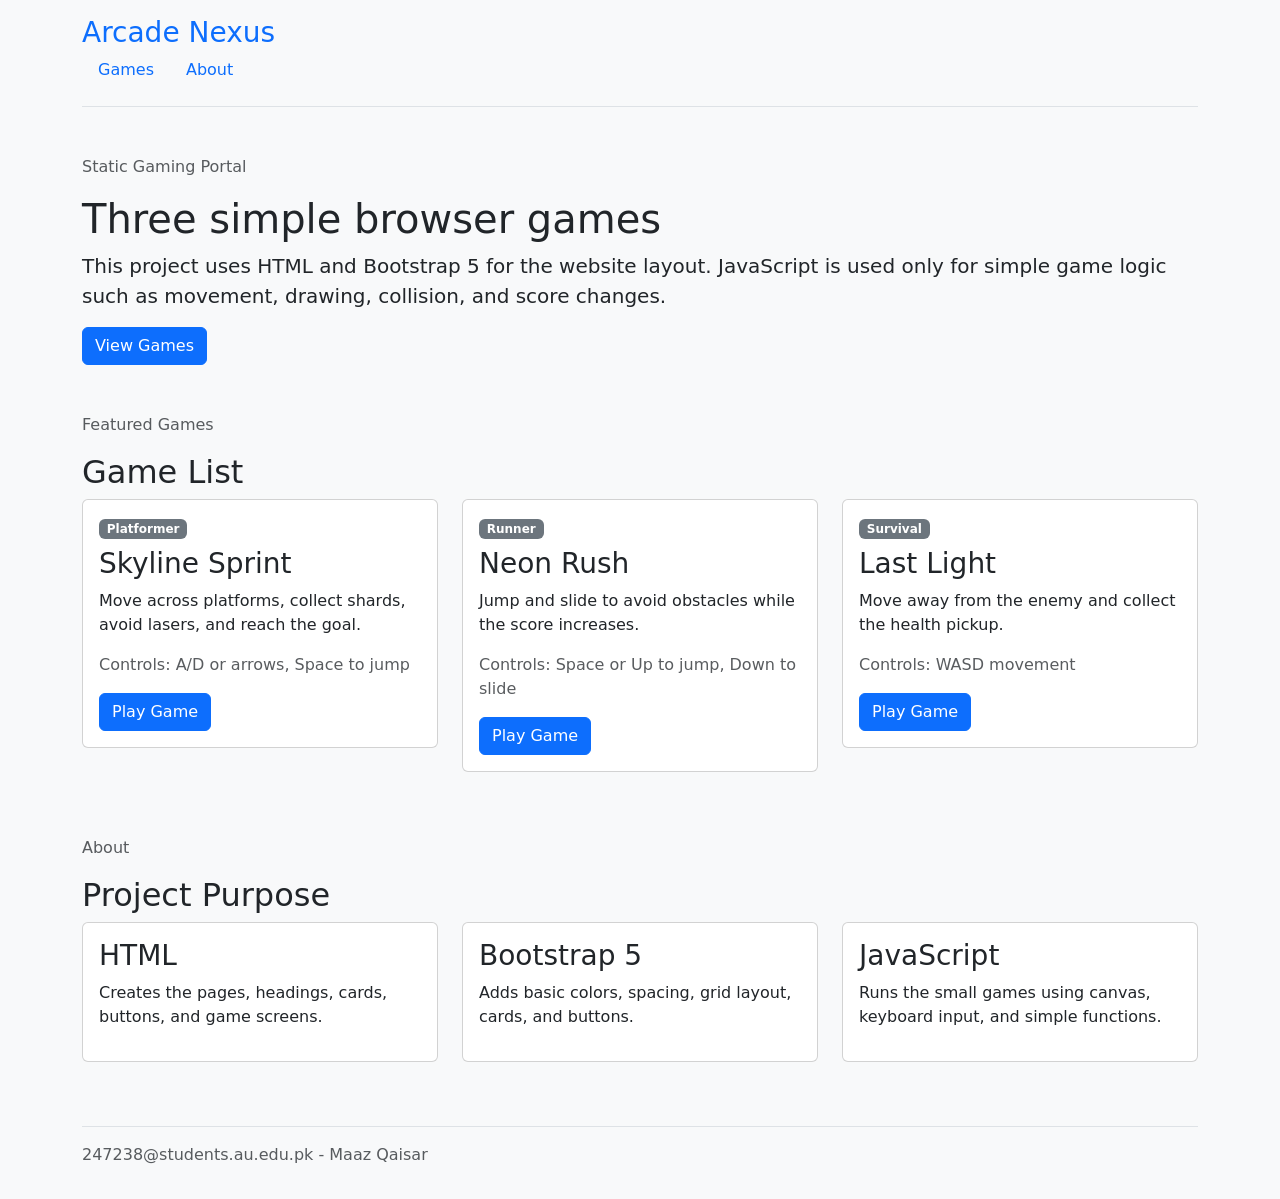
<file: index.html>
<!DOCTYPE html>
<html lang="en">
<head>
    <meta charset="UTF-8">
    <meta name="viewport" content="width=device-width, initial-scale=1.0">
    <title>Arcade Nexus</title>
    <link href="https://cdn.jsdelivr.net/npm/bootstrap@5.3.3/dist/css/bootstrap.min.css" rel="stylesheet">
    <link rel="stylesheet" href="assets/css/style.css">
</head>
<body class="bg-light">
    <div class="container">
        <header class="border-bottom py-3 mb-4">
            <a class="h3 text-primary text-decoration-none" href="index.html">Arcade Nexus</a>

            <nav class="nav">
                <a class="nav-link" href="#games">Games</a>
                <a class="nav-link" href="#about">About</a>
            </nav>
        </header>

        <main>
            <section class="py-4">
                <p class="text-muted">Static Gaming Portal</p>
                <h1>Three simple browser games</h1>
                <p class="lead">
                    This project uses HTML and Bootstrap 5 for the website layout. JavaScript is used only for
                    simple game logic such as movement, drawing, collision, and score changes.
                </p>
                <a class="btn btn-primary" href="#games">View Games</a>
            </section>

            <section class="py-4" id="games">
                <p class="text-muted">Featured Games</p>
                <h2>Game List</h2>

                <div class="row">
                    <div class="col-md-4 mb-3">
                        <div class="card">
                            <div class="card-body">
                                <span class="badge bg-secondary mb-2">Platformer</span>
                                <h3>Skyline Sprint</h3>
                                <p>Move across platforms, collect shards, avoid lasers, and reach the goal.</p>
                                <p class="text-muted">Controls: A/D or arrows, Space to jump</p>
                                <a class="btn btn-primary" href="games/platformer.html">Play Game</a>
                            </div>
                        </div>
                    </div>

                    <div class="col-md-4 mb-3">
                        <div class="card">
                            <div class="card-body">
                                <span class="badge bg-secondary mb-2">Runner</span>
                                <h3>Neon Rush</h3>
                                <p>Jump and slide to avoid obstacles while the score increases.</p>
                                <p class="text-muted">Controls: Space or Up to jump, Down to slide</p>
                                <a class="btn btn-primary" href="games/runner.html">Play Game</a>
                            </div>
                        </div>
                    </div>

                    <div class="col-md-4 mb-3">
                        <div class="card">
                            <div class="card-body">
                                <span class="badge bg-secondary mb-2">Survival</span>
                                <h3>Last Light</h3>
                                <p>Move away from the enemy and collect the health pickup.</p>
                                <p class="text-muted">Controls: WASD movement</p>
                                <a class="btn btn-primary" href="games/survivor.html">Play Game</a>
                            </div>
                        </div>
                    </div>
                </div>
            </section>

            <section class="py-4" id="about">
                <p class="text-muted">About</p>
                <h2>Project Purpose</h2>

                <div class="row">
                    <div class="col-md-4 mb-3">
                        <div class="card">
                            <div class="card-body">
                                <h3>HTML</h3>
                                <p>Creates the pages, headings, cards, buttons, and game screens.</p>
                            </div>
                        </div>
                    </div>

                    <div class="col-md-4 mb-3">
                        <div class="card">
                            <div class="card-body">
                                <h3>Bootstrap 5</h3>
                                <p>Adds basic colors, spacing, grid layout, cards, and buttons.</p>
                            </div>
                        </div>
                    </div>

                    <div class="col-md-4 mb-3">
                        <div class="card">
                            <div class="card-body">
                                <h3>JavaScript</h3>
                                <p>Runs the small games using canvas, keyboard input, and simple functions.</p>
                            </div>
                        </div>
                    </div>
                </div>
            </section>

            
        </main>

        <footer class="border-top py-3 mt-4 text-muted">
            <p>247238@students.au.edu.pk - Maaz Qaisar</p>
        </footer>
    </div>
</body>
</html>
</file>
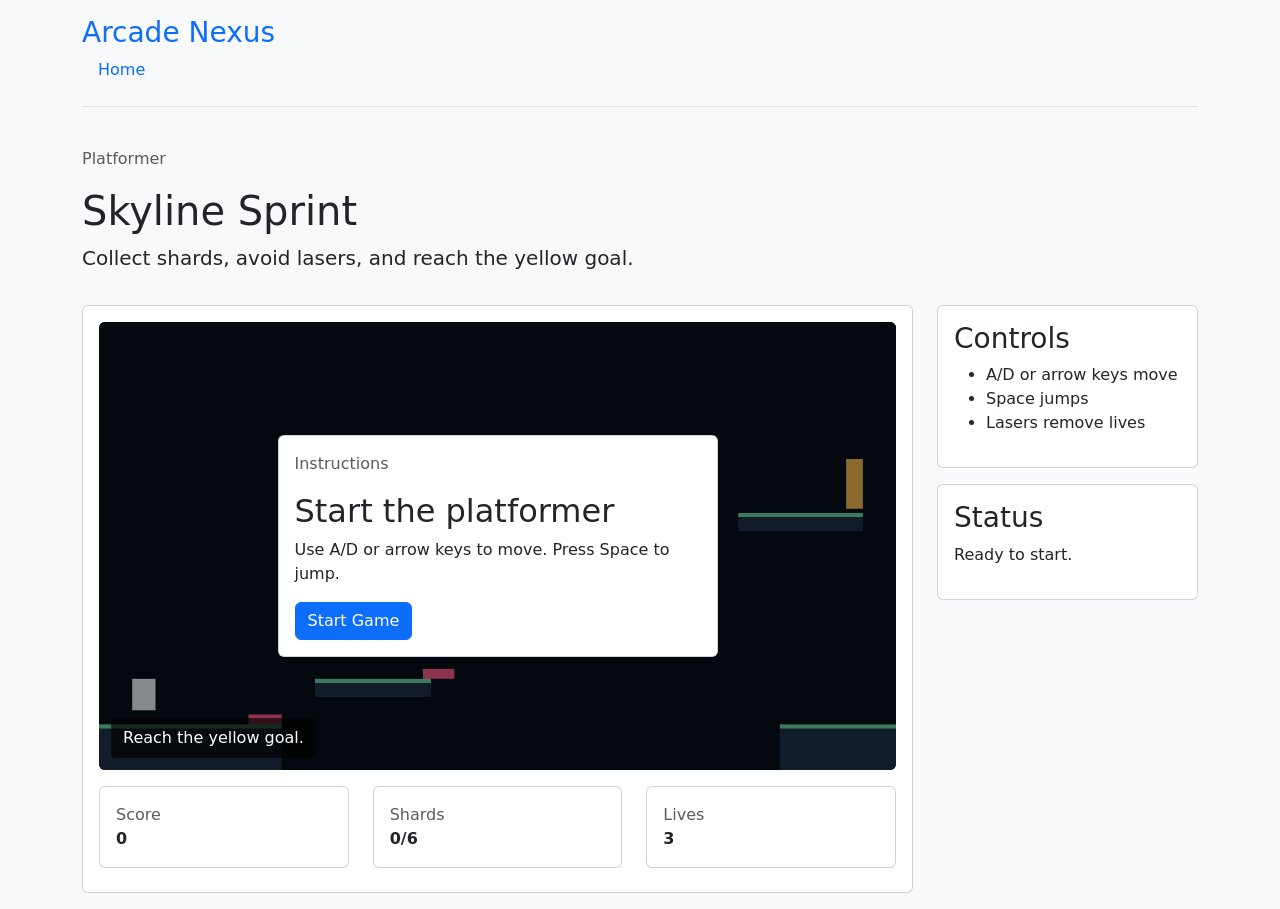
<file: games/platformer.html>
<!DOCTYPE html>
<html lang="en">
<head>
    <meta charset="UTF-8">
    <meta name="viewport" content="width=device-width, initial-scale=1.0">
    <title>Skyline Sprint | Arcade Nexus</title>
    <link href="https://cdn.jsdelivr.net/npm/bootstrap@5.3.3/dist/css/bootstrap.min.css" rel="stylesheet">
    <link rel="stylesheet" href="../assets/css/style.css">
</head>
<body class="bg-light">
    <div class="container">
        <header class="border-bottom py-3 mb-4">
            <a class="h3 text-primary text-decoration-none" href="../index.html">Arcade Nexus</a>
            <nav class="nav">
                <a class="nav-link" href="../index.html">Home</a>
            </nav>
        </header>

        <main>
            <section class="py-3">
                <p class="text-muted">Platformer</p>
                <h1>Skyline Sprint</h1>
                <p class="lead">Collect shards, avoid lasers, and reach the yellow goal.</p>
            </section>

            <section class="row">
                <div class="col-lg-9 mb-3">
                    <div class="card">
                        <div class="card-body">
                            <div class="canvas-box">
                                <canvas id="gameCanvas" class="game-canvas" width="960" height="540"></canvas>

                                <div class="game-overlay" id="gameOverlay">
                                    <div class="card game-panel">
                                        <div class="card-body">
                                            <p class="text-muted">Instructions</p>
                                            <h2>Start the platformer</h2>
                                            <p>Use A/D or arrow keys to move. Press Space to jump.</p>
                                            <button class="btn btn-primary" id="startGameButton">Start Game</button>
                                        </div>
                                    </div>
                                </div>

                                <div class="game-message" id="gameMessage">Reach the yellow goal.</div>
                            </div>

                            <div class="row mt-3">
                                <div class="col-sm-4 mb-2">
                                    <div class="card">
                                        <div class="card-body">
                                            <span class="text-muted">Score</span>
                                            <strong class="d-block" id="scoreValue">0</strong>
                                        </div>
                                    </div>
                                </div>

                                <div class="col-sm-4 mb-2">
                                    <div class="card">
                                        <div class="card-body">
                                            <span class="text-muted">Shards</span>
                                            <strong class="d-block" id="shardsValue">0/6</strong>
                                        </div>
                                    </div>
                                </div>

                                <div class="col-sm-4 mb-2">
                                    <div class="card">
                                        <div class="card-body">
                                            <span class="text-muted">Lives</span>
                                            <strong class="d-block" id="livesValue">3</strong>
                                        </div>
                                    </div>
                                </div>
                            </div>
                        </div>
                    </div>
                </div>

                <aside class="col-lg-3">
                    <div class="card mb-3">
                        <div class="card-body">
                            <h3>Controls</h3>
                            <ul>
                                <li>A/D or arrow keys move</li>
                                <li>Space jumps</li>
                                <li>Lasers remove lives</li>
                            </ul>
                        </div>
                    </div>

                    <div class="card">
                        <div class="card-body">
                            <h3>Status</h3>
                            <p id="statusText">Ready to start.</p>
                        </div>
                    </div>
                </aside>
            </section>
        </main>
    </div>

    <script src="../assets/js/platformer.js"></script>
</body>
</html>
</file>
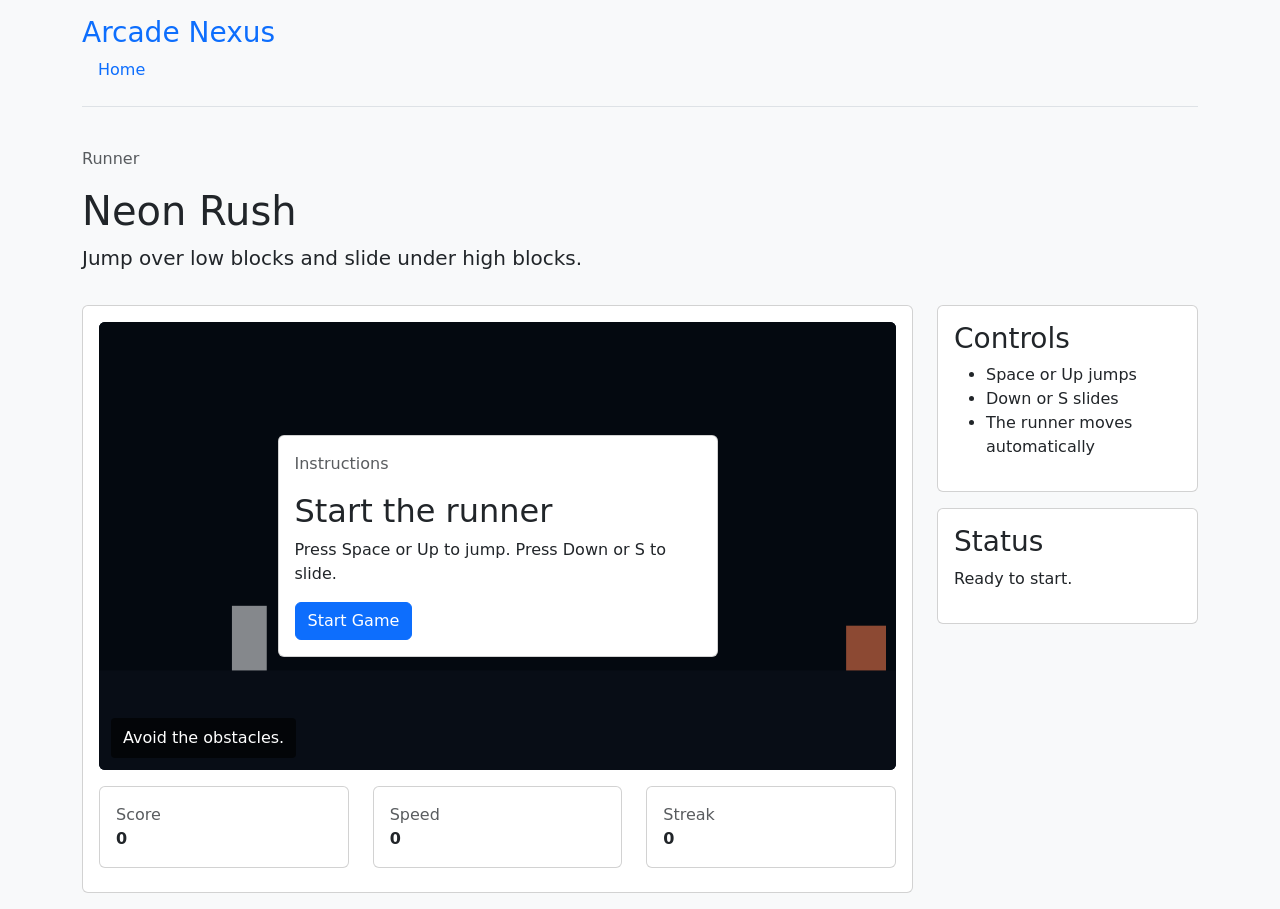
<file: games/runner.html>
<!DOCTYPE html>
<html lang="en">
<head>
    <meta charset="UTF-8">
    <meta name="viewport" content="width=device-width, initial-scale=1.0">
    <title>Neon Rush | Arcade Nexus</title>
    <link href="https://cdn.jsdelivr.net/npm/bootstrap@5.3.3/dist/css/bootstrap.min.css" rel="stylesheet">
    <link rel="stylesheet" href="../assets/css/style.css">
</head>
<body class="bg-light">
    <div class="container">
        <header class="border-bottom py-3 mb-4">
            <a class="h3 text-primary text-decoration-none" href="../index.html">Arcade Nexus</a>
            <nav class="nav">
                <a class="nav-link" href="../index.html">Home</a>
            </nav>
        </header>

        <main>
            <section class="py-3">
                <p class="text-muted">Runner</p>
                <h1>Neon Rush</h1>
                <p class="lead">Jump over low blocks and slide under high blocks.</p>
            </section>

            <section class="row">
                <div class="col-lg-9 mb-3">
                    <div class="card">
                        <div class="card-body">
                            <div class="canvas-box">
                                <canvas id="gameCanvas" class="game-canvas" width="960" height="540"></canvas>

                                <div class="game-overlay" id="gameOverlay">
                                    <div class="card game-panel">
                                        <div class="card-body">
                                            <p class="text-muted">Instructions</p>
                                            <h2>Start the runner</h2>
                                            <p>Press Space or Up to jump. Press Down or S to slide.</p>
                                            <button class="btn btn-primary" id="startGameButton">Start Game</button>
                                        </div>
                                    </div>
                                </div>

                                <div class="game-message" id="gameMessage">Avoid the obstacles.</div>
                            </div>

                            <div class="row mt-3">
                                <div class="col-sm-4 mb-2">
                                    <div class="card">
                                        <div class="card-body">
                                            <span class="text-muted">Score</span>
                                            <strong class="d-block" id="scoreValue">0</strong>
                                        </div>
                                    </div>
                                </div>

                                <div class="col-sm-4 mb-2">
                                    <div class="card">
                                        <div class="card-body">
                                            <span class="text-muted">Speed</span>
                                            <strong class="d-block" id="speedValue">0</strong>
                                        </div>
                                    </div>
                                </div>

                                <div class="col-sm-4 mb-2">
                                    <div class="card">
                                        <div class="card-body">
                                            <span class="text-muted">Streak</span>
                                            <strong class="d-block" id="streakValue">0</strong>
                                        </div>
                                    </div>
                                </div>
                            </div>
                        </div>
                    </div>
                </div>

                <aside class="col-lg-3">
                    <div class="card mb-3">
                        <div class="card-body">
                            <h3>Controls</h3>
                            <ul>
                                <li>Space or Up jumps</li>
                                <li>Down or S slides</li>
                                <li>The runner moves automatically</li>
                            </ul>
                        </div>
                    </div>

                    <div class="card">
                        <div class="card-body">
                            <h3>Status</h3>
                            <p id="statusText">Ready to start.</p>
                        </div>
                    </div>
                </aside>
            </section>
        </main>
    </div>

    <script src="../assets/js/runner.js"></script>
</body>
</html>
</file>
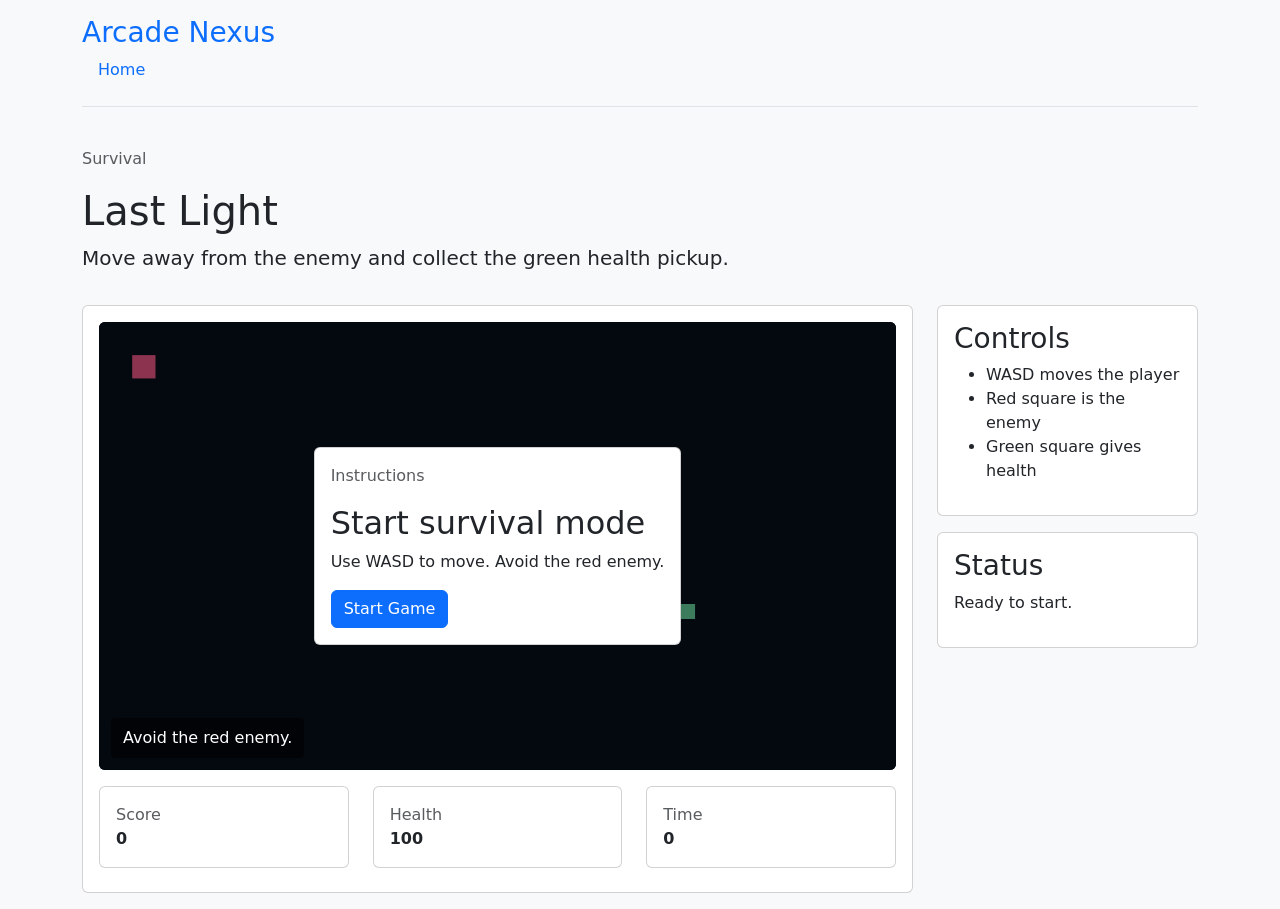
<file: games/survivor.html>
<!DOCTYPE html>
<html lang="en">
<head>
    <meta charset="UTF-8">
    <meta name="viewport" content="width=device-width, initial-scale=1.0">
    <title>Last Light | Arcade Nexus</title>
    <link href="https://cdn.jsdelivr.net/npm/bootstrap@5.3.3/dist/css/bootstrap.min.css" rel="stylesheet">
    <link rel="stylesheet" href="../assets/css/style.css">
</head>
<body class="bg-light">
    <div class="container">
        <header class="border-bottom py-3 mb-4">
            <a class="h3 text-primary text-decoration-none" href="../index.html">Arcade Nexus</a>
            <nav class="nav">
                <a class="nav-link" href="../index.html">Home</a>
            </nav>
        </header>

        <main>
            <section class="py-3">
                <p class="text-muted">Survival</p>
                <h1>Last Light</h1>
                <p class="lead">Move away from the enemy and collect the green health pickup.</p>
            </section>

            <section class="row">
                <div class="col-lg-9 mb-3">
                    <div class="card">
                        <div class="card-body">
                            <div class="canvas-box">
                                <canvas id="gameCanvas" class="game-canvas" width="960" height="540"></canvas>

                                <div class="game-overlay" id="gameOverlay">
                                    <div class="card game-panel">
                                        <div class="card-body">
                                            <p class="text-muted">Instructions</p>
                                            <h2>Start survival mode</h2>
                                            <p>Use WASD to move. Avoid the red enemy.</p>
                                            <button class="btn btn-primary" id="startGameButton">Start Game</button>
                                        </div>
                                    </div>
                                </div>

                                <div class="game-message" id="gameMessage">Avoid the red enemy.</div>
                            </div>

                            <div class="row mt-3">
                                <div class="col-sm-4 mb-2">
                                    <div class="card">
                                        <div class="card-body">
                                            <span class="text-muted">Score</span>
                                            <strong class="d-block" id="scoreValue">0</strong>
                                        </div>
                                    </div>
                                </div>

                                <div class="col-sm-4 mb-2">
                                    <div class="card">
                                        <div class="card-body">
                                            <span class="text-muted">Health</span>
                                            <strong class="d-block" id="healthValue">100</strong>
                                        </div>
                                    </div>
                                </div>

                                <div class="col-sm-4 mb-2">
                                    <div class="card">
                                        <div class="card-body">
                                            <span class="text-muted">Time</span>
                                            <strong class="d-block" id="timeValue">0</strong>
                                        </div>
                                    </div>
                                </div>
                            </div>
                        </div>
                    </div>
                </div>

                <aside class="col-lg-3">
                    <div class="card mb-3">
                        <div class="card-body">
                            <h3>Controls</h3>
                            <ul>
                                <li>WASD moves the player</li>
                                <li>Red square is the enemy</li>
                                <li>Green square gives health</li>
                            </ul>
                        </div>
                    </div>

                    <div class="card">
                        <div class="card-body">
                            <h3>Status</h3>
                            <p id="statusText">Ready to start.</p>
                        </div>
                    </div>
                </aside>
            </section>
        </main>
    </div>

    <script src="../assets/js/survivor.js"></script>
</body>
</html>
</file>
<file: assets/css/style.css>
body {
    background: #eef2f7;
}

.canvas-box {
    position: relative;
    overflow: hidden;
    background: #111827;
    border-radius: 6px;
}

.game-canvas {
    display: block;
    width: 100%;
    height: auto;
    aspect-ratio: 16 / 9;
    background: #111827;
}

.game-overlay {
    position: absolute;
    inset: 0;
    display: flex;
    align-items: center;
    justify-content: center;
    padding: 16px;
    background: rgba(0, 0, 0, 0.45);
}

.game-panel {
    max-width: 440px;
}

.game-message {
    position: absolute;
    left: 12px;
    bottom: 12px;
    padding: 8px 12px;
    color: white;
    background: rgba(0, 0, 0, 0.65);
    border-radius: 4px;
}
</file>
